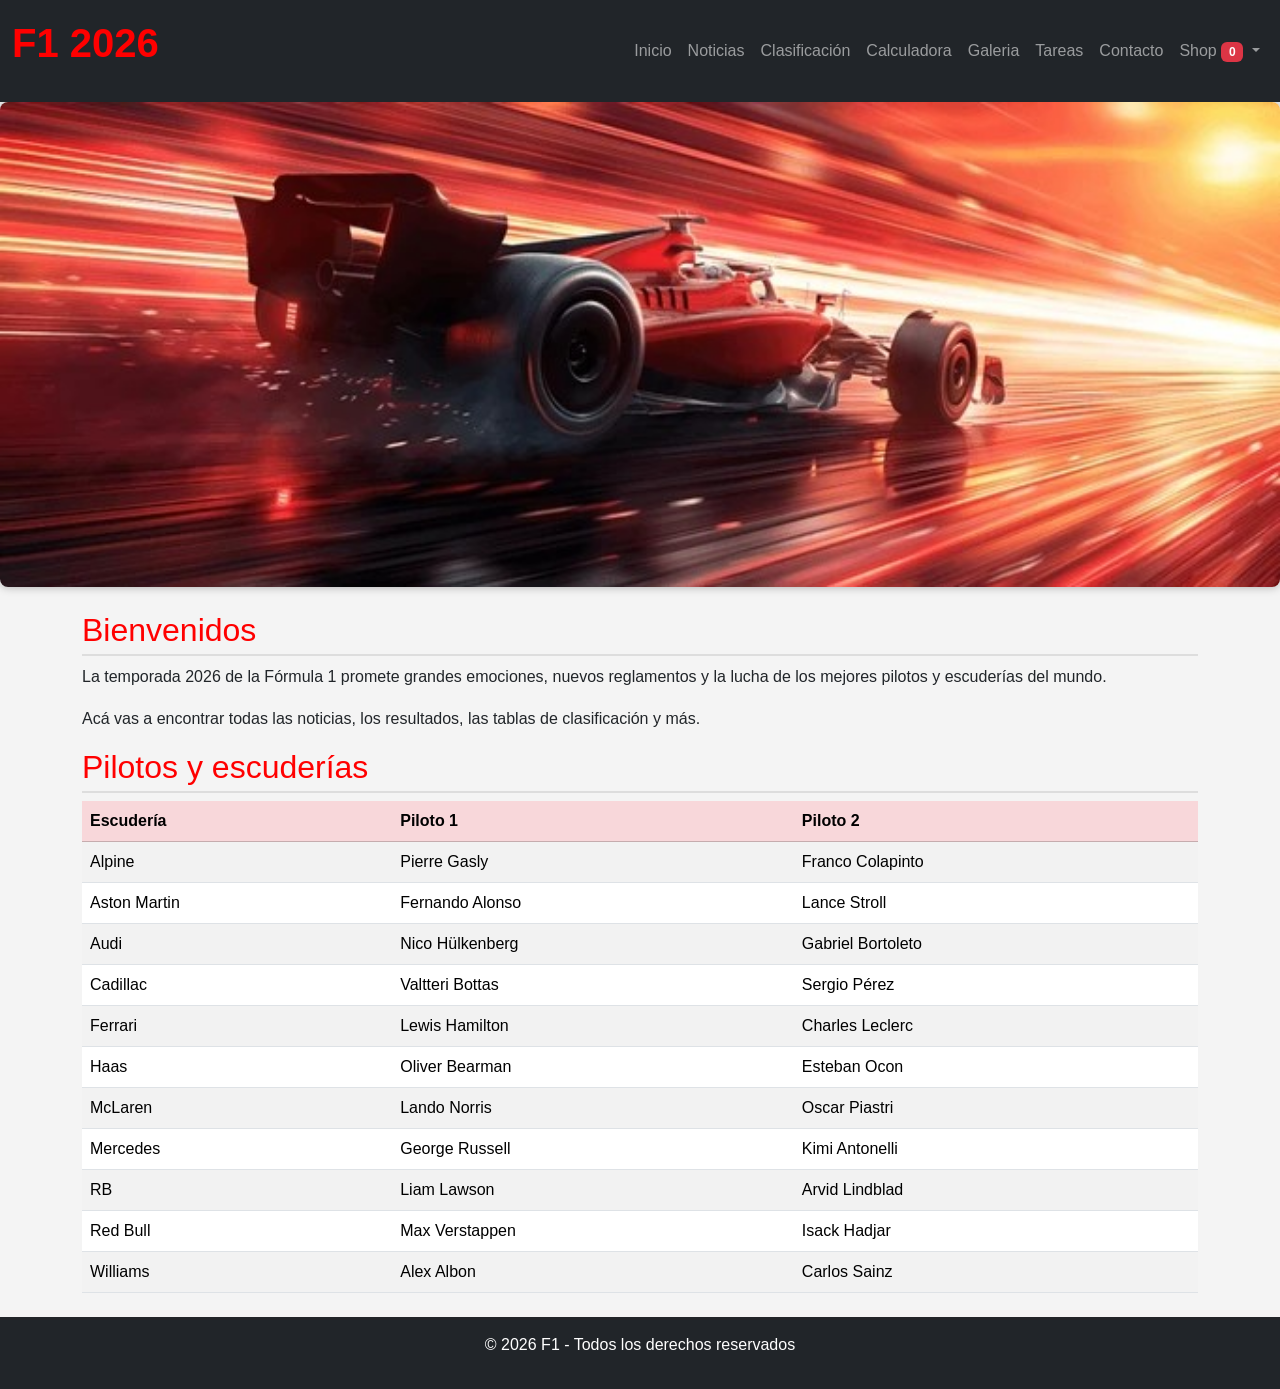
<file: index.html>
<!DOCTYPE html>
<html lang="es">

<head>
    <meta charset="UTF-8">
    <meta name="viewport" content="width=device-width, initial-scale=1.0">
    <title>Fórmula 1 2026</title>
    <!-- Bootstrap -->
    <link href="https://cdn.jsdelivr.net/npm/bootstrap@5.3.2/dist/css/bootstrap.min.css" rel="stylesheet">
    <!-- CSS personalizado -->
    <link rel="stylesheet" href="style.css">
</head>

<body>
    <header>
        <!-- Navbar -->
        <nav class="navbar navbar-expand-lg navbar-dark bg-dark">
            <div class="container-fluid">
                <a class="navbar-brand titulo-principal" href="index.html">F1 2026</a>
                <button class="navbar-toggler" type="button" data-bs-toggle="collapse" data-bs-target="#navbarNav"
                    aria-controls="navbarNav" aria-expanded="false" aria-label="Toggle navigation">
                    <span class="navbar-toggler-icon"></span>
                </button>
                <div class="collapse navbar-collapse" id="navbarNav">
                    <ul class="navbar-nav ms-auto">
                        <li class="nav-item"><a class="nav-link" href="index.html">Inicio</a></li>
                        <li class="nav-item"><a class="nav-link" href="noticias.html">Noticias</a></li>
                        <li class="nav-item"><a class="nav-link" href="clasificacion.html">Clasificación</a></li>
                        <li class="nav-item"><a class="nav-link" href="calculadora.html">Calculadora</a></li>
                        <li class="nav-item"><a class="nav-link" href="galeria.html">Galeria</a></li>
                        <li class="nav-item"><a class="nav-link" href="tareas.html">Tareas</a></li>
                        <li class="nav-item"><a class="nav-link" href="contacto.html">Contacto</a></li>
                        <!-- Dropdown del carrito -->
                        <li class="nav-item dropdown">
                            <a class="nav-link dropdown-toggle" href="shop.html" id="navbarDropdown" role="button"
                                data-bs-toggle="dropdown" aria-expanded="false">
                                Shop <span id="navbar-cart-count" class="badge bg-danger">0</span>
                            </a>
                            <ul class="dropdown-menu dropdown-menu-end" aria-labelledby="navbarDropdown"
                                style="min-width: 250px;">
                                <li><span class="dropdown-item-text fw-bold">Carrito</span></li>
                                <li>
                                    <div id="navbar-cart-items" class="px-3 small">Carrito vacío</div>
                                </li>
                                <li>
                                    <hr class="dropdown-divider">
                                </li>
                                <li><a class="dropdown-item text-center" href="shop.html">Ver shop completo</a></li>
                            </ul>
                        </li>
                    </ul>
                </div>
            </div>
        </nav>
    </header>

    <main>
        <!-- Banner -->
        <img src="img/bannerf1.jpg" alt="Fórmula 1 2026" class="imagen-sombra efecto-transicion img-fluid w-100">

        <div class="container my-4">
            <section>
                <h2>Bienvenidos</h2>
                <p>La temporada 2026 de la Fórmula 1 promete grandes emociones, nuevos reglamentos y la lucha de los
                    mejores
                    pilotos y escuderías del mundo.</p>
                <p>Acá vas a encontrar todas las noticias, los resultados, las tablas de clasificación y más.</p>
            </section>

            <section>
                <h2>Pilotos y escuderías</h2>
                <table class="table table-striped table-hover">
                    <thead class="table-danger">
                        <tr>
                            <th>Escudería</th>
                            <th>Piloto 1</th>
                            <th>Piloto 2</th>
                        </tr>
                    </thead>
                    <tbody>
                        <tr>
                            <td>Alpine</td>
                            <td>Pierre Gasly</td>
                            <td>Franco Colapinto</td>
                        </tr>
                        <tr>
                            <td>Aston Martin</td>
                            <td>Fernando Alonso</td>
                            <td>Lance Stroll</td>
                        </tr>
                        <tr>
                            <td>Audi</td>
                            <td>Nico Hülkenberg</td>
                            <td>Gabriel Bortoleto</td>
                        </tr>
                        <tr>
                            <td>Cadillac</td>
                            <td>Valtteri Bottas</td>
                            <td>Sergio Pérez</td>
                        </tr>
                        <tr>
                            <td>Ferrari</td>
                            <td>Lewis Hamilton</td>
                            <td>Charles Leclerc</td>
                        </tr>
                        <tr>
                            <td>Haas</td>
                            <td>Oliver Bearman</td>
                            <td>Esteban Ocon</td>
                        </tr>
                        <tr>
                            <td>McLaren</td>
                            <td>Lando Norris</td>
                            <td>Oscar Piastri</td>
                        </tr>
                        <tr>
                            <td>Mercedes</td>
                            <td>George Russell</td>
                            <td>Kimi Antonelli</td>
                        </tr>
                        <tr>
                            <td>RB</td>
                            <td>Liam Lawson</td>
                            <td>Arvid Lindblad</td>
                        </tr>
                        <tr>
                            <td>Red Bull</td>
                            <td>Max Verstappen</td>
                            <td>Isack Hadjar</td>
                        </tr>
                        <tr>
                            <td>Williams</td>
                            <td>Alex Albon</td>
                            <td>Carlos Sainz</td>
                        </tr>
                    </tbody>
                </table>
            </section>
        </div>
    </main>

    <footer class="bg-dark text-white text-center py-3">
        <p>© 2026 F1 - Todos los derechos reservados</p>
    </footer>

    <!-- Bootstrap JS -->
    <script src="https://cdn.jsdelivr.net/npm/bootstrap@5.3.2/dist/js/bootstrap.bundle.min.js"></script>

    <script src="navbar.js"></script>

</body>

</html>
</file>
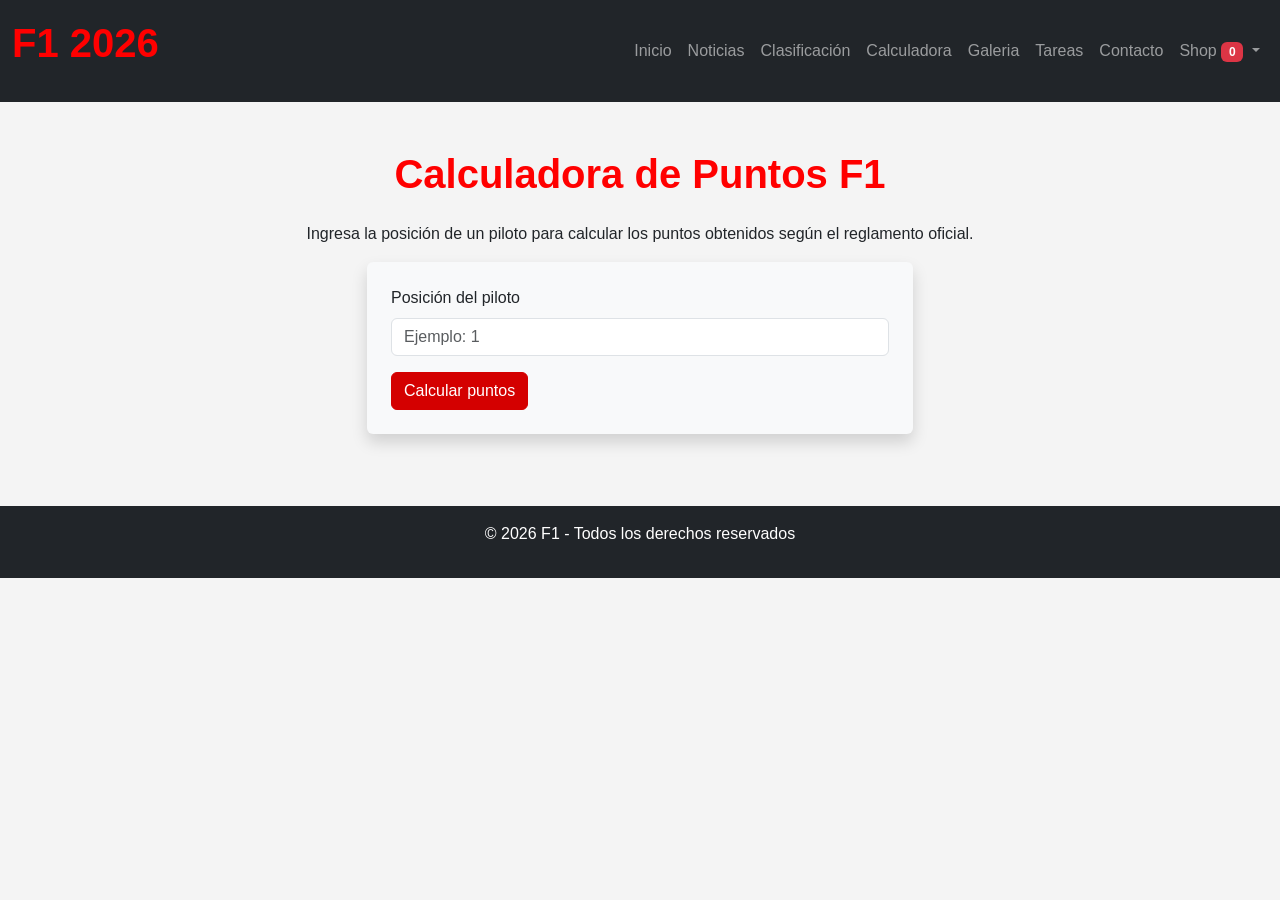
<file: calculadora.html>
<!DOCTYPE html>
<html lang="es">

<head>
    <meta charset="UTF-8">
    <meta name="viewport" content="width=device-width, initial-scale=1.0">
    <title>Calculadora de Puntos F1</title>
    <link href="https://cdn.jsdelivr.net/npm/bootstrap@5.3.0/dist/css/bootstrap.min.css" rel="stylesheet">
    <link rel="stylesheet" href="style.css">
</head>

<body>
    <header>
        <!-- Navbar -->
        <nav class="navbar navbar-expand-lg navbar-dark bg-dark">
            <div class="container-fluid">
                <a class="navbar-brand titulo-principal" href="index.html">F1 2026</a>
                <button class="navbar-toggler" type="button" data-bs-toggle="collapse" data-bs-target="#navbarNav"
                    aria-controls="navbarNav" aria-expanded="false" aria-label="Toggle navigation">
                    <span class="navbar-toggler-icon"></span>
                </button>
                <div class="collapse navbar-collapse" id="navbarNav">
                    <ul class="navbar-nav ms-auto">
                        <li class="nav-item"><a class="nav-link" href="index.html">Inicio</a></li>
                        <li class="nav-item"><a class="nav-link" href="noticias.html">Noticias</a></li>
                        <li class="nav-item"><a class="nav-link" href="clasificacion.html">Clasificación</a></li>
                        <li class="nav-item"><a class="nav-link" href="calculadora.html">Calculadora</a></li>
                        <li class="nav-item"><a class="nav-link" href="galeria.html">Galeria</a></li>
                        <li class="nav-item"><a class="nav-link" href="tareas.html">Tareas</a></li>
                        <li class="nav-item"><a class="nav-link" href="contacto.html">Contacto</a></li>
                        <!-- Dropdown del carrito -->
                        <li class="nav-item dropdown">
                            <a class="nav-link dropdown-toggle" href="shop.html" id="navbarDropdown" role="button"
                                data-bs-toggle="dropdown" aria-expanded="false">
                                Shop <span id="navbar-cart-count" class="badge bg-danger">0</span>
                            </a>
                            <ul class="dropdown-menu dropdown-menu-end" aria-labelledby="navbarDropdown"
                                style="min-width: 250px;">
                                <li><span class="dropdown-item-text fw-bold">Carrito</span></li>
                                <li>
                                    <div id="navbar-cart-items" class="px-3 small">Carrito vacío</div>
                                </li>
                                <li>
                                    <hr class="dropdown-divider">
                                </li>
                                <li><a class="dropdown-item text-center" href="shop.html">Ver shop completo</a></li>
                            </ul>
                        </li>
                    </ul>
                </div>
            </div>
        </nav>
    </header>

    <!-- Sección Calculadora -->
    <main class="container my-5">
        <h1 class="titulo-principal text-center mb-4">Calculadora de Puntos F1</h1>
        <p class="text-center">Ingresa la posición de un piloto para calcular los puntos obtenidos según el reglamento
            oficial.</p>

        <div class="row justify-content-center">
            <div class="col-md-6">
                <form id="formCalculadora" class="p-4 bg-light rounded shadow">
                    <div class="mb-3">
                        <label for="posicion" class="form-label">Posición del piloto</label>
                        <input type="number" id="posicion" class="form-control" placeholder="Ejemplo: 1" min="1"
                            max="20">
                    </div>
                    <button type="submit" class="btn btn-danger efecto-transicion">Calcular puntos</button>
                </form>

                <div id="resultado" class="mt-4 text-center fs-4 fw-bold"></div>
            </div>
        </div>
    </main>

    <!-- Footer -->
    <footer class="bg-dark text-white text-center py-3 mt-5">
        <p>© 2026 F1 - Todos los derechos reservados</p>
    </footer>

    <!-- JS de Bootstrap -->
    <script src="https://cdn.jsdelivr.net/npm/bootstrap@5.3.0/dist/js/bootstrap.bundle.min.js"></script>

    <script src="calculadora.js"></script>
    <!-- Tu script -->
    <script src="navbar.js"></script>

</body>

</html>
</file>
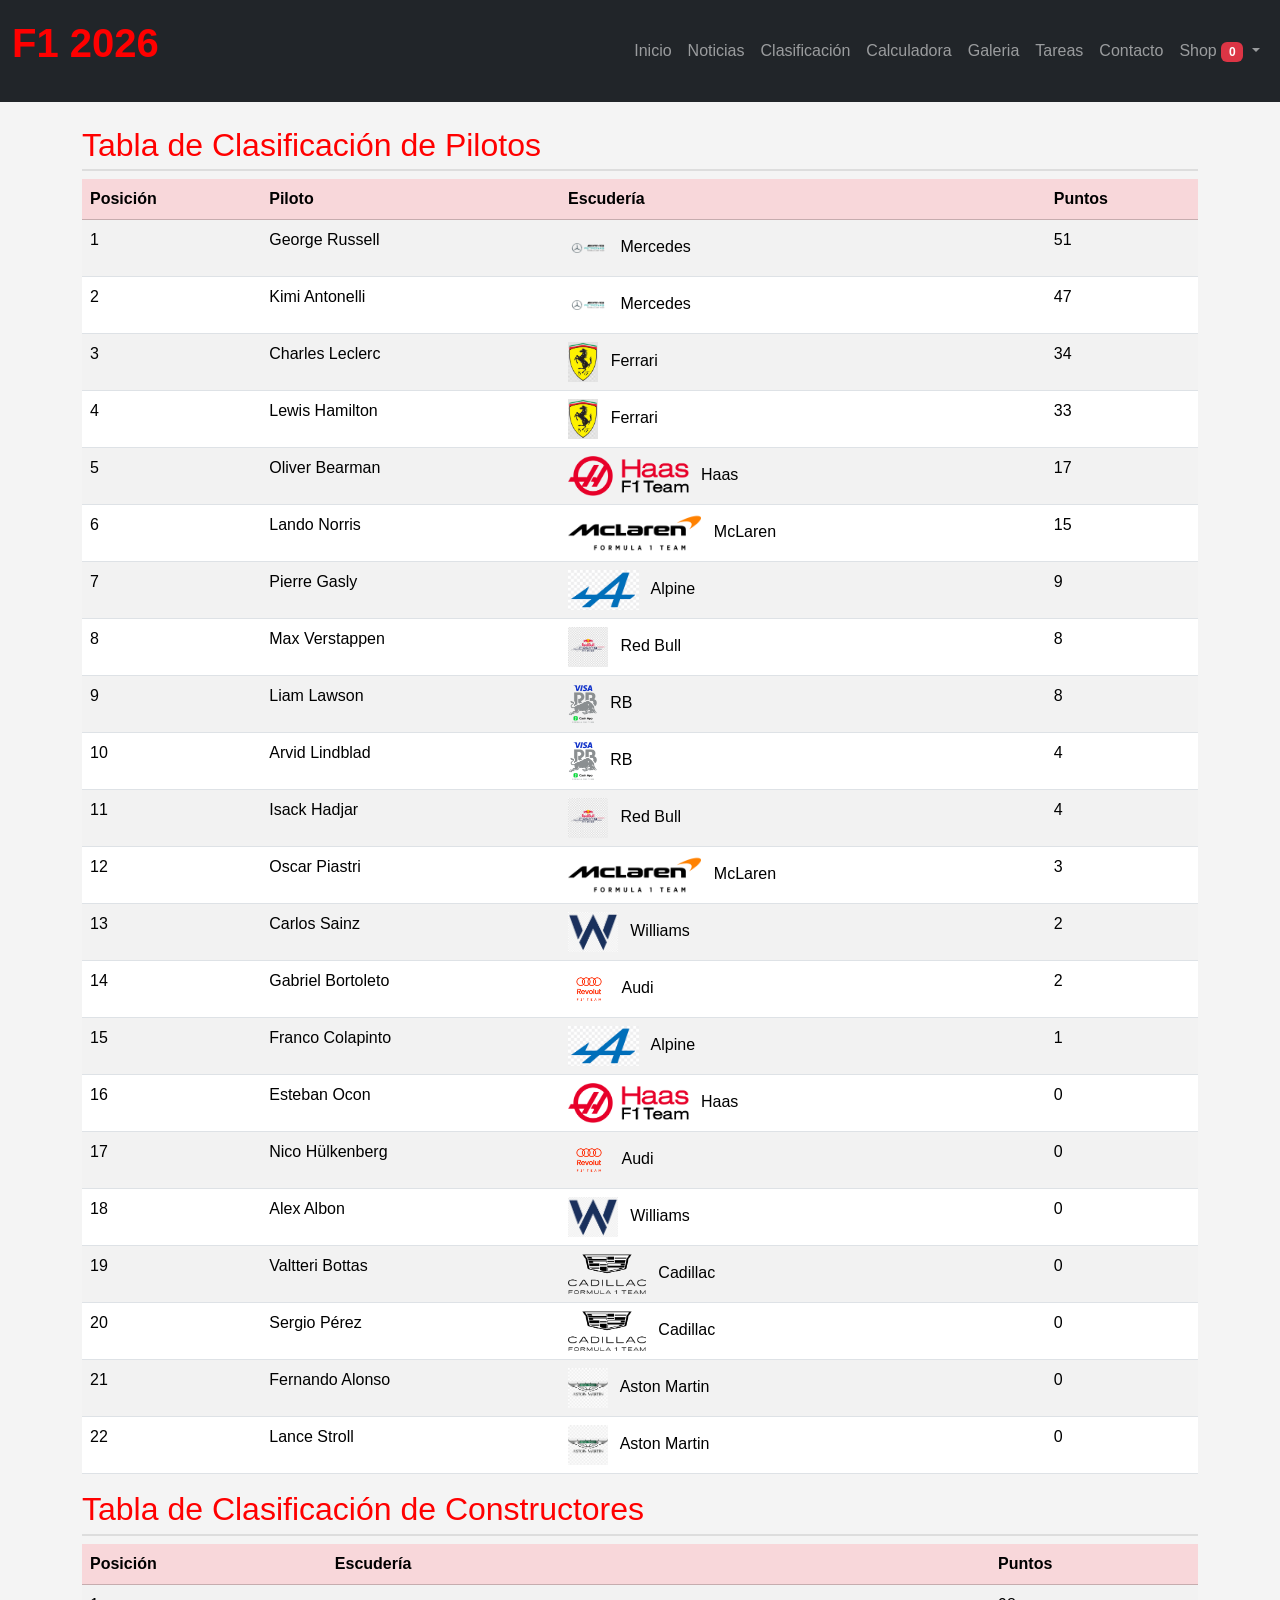
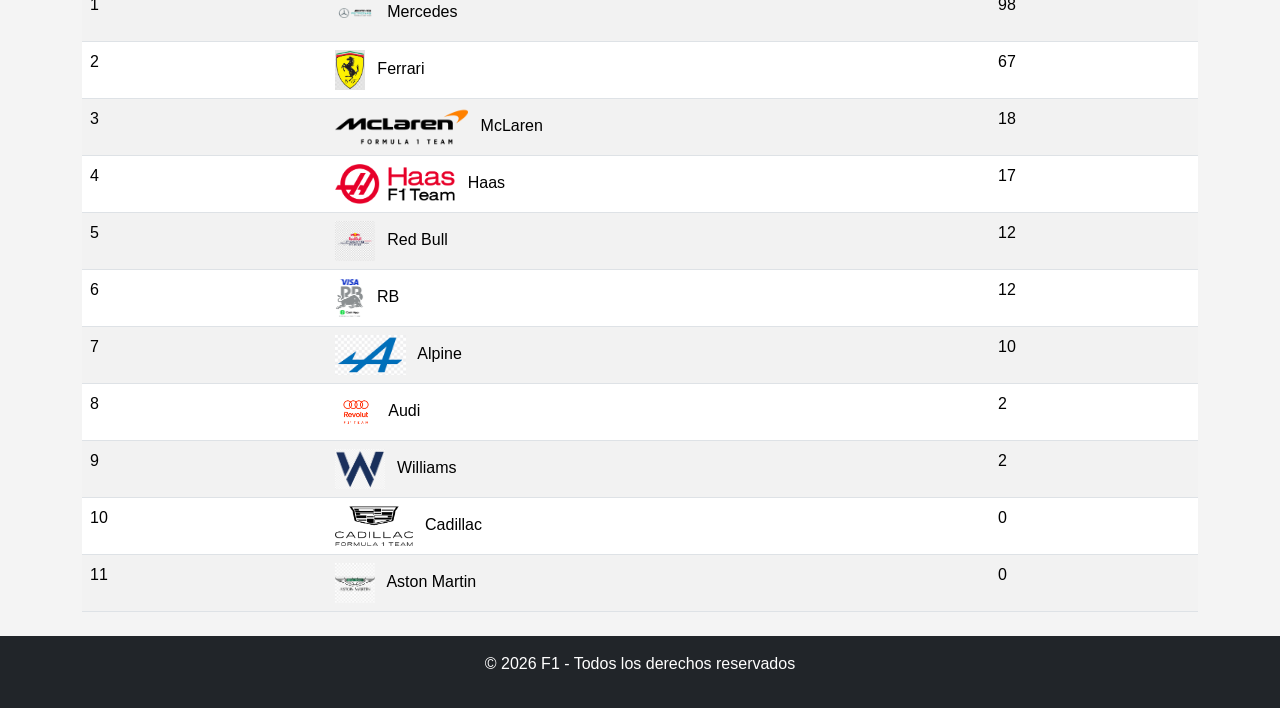
<file: clasificacion.html>
<!DOCTYPE html>
<html lang="es">

<head>
    <meta charset="UTF-8">
    <meta name="viewport" content="width=device-width, initial-scale=1.0">
    <title>Clasificación - Fórmula 1 2026</title>
    <!-- Bootstrap -->
    <link href="https://cdn.jsdelivr.net/npm/bootstrap@5.3.2/dist/css/bootstrap.min.css" rel="stylesheet">
    <!-- CSS personalizado -->
    <link rel="stylesheet" href="style.css">
</head>

<body>
    <header>
        <!-- Navbar -->
        <nav class="navbar navbar-expand-lg navbar-dark bg-dark">
            <div class="container-fluid">
                <a class="navbar-brand titulo-principal" href="index.html">F1 2026</a>
                <button class="navbar-toggler" type="button" data-bs-toggle="collapse" data-bs-target="#navbarNav"
                    aria-controls="navbarNav" aria-expanded="false" aria-label="Toggle navigation">
                    <span class="navbar-toggler-icon"></span>
                </button>
                <div class="collapse navbar-collapse" id="navbarNav">
                    <ul class="navbar-nav ms-auto">
                        <li class="nav-item"><a class="nav-link" href="index.html">Inicio</a></li>
                        <li class="nav-item"><a class="nav-link" href="noticias.html">Noticias</a></li>
                        <li class="nav-item"><a class="nav-link" href="clasificacion.html">Clasificación</a></li>
                        <li class="nav-item"><a class="nav-link" href="calculadora.html">Calculadora</a></li>
                        <li class="nav-item"><a class="nav-link" href="galeria.html">Galeria</a></li>
                        <li class="nav-item"><a class="nav-link" href="tareas.html">Tareas</a></li>
                        <li class="nav-item"><a class="nav-link" href="contacto.html">Contacto</a></li>
                        <!-- Dropdown del carrito -->
                        <li class="nav-item dropdown">
                            <a class="nav-link dropdown-toggle" href="shop.html" id="navbarDropdown" role="button"
                                data-bs-toggle="dropdown" aria-expanded="false">
                                Shop <span id="navbar-cart-count" class="badge bg-danger">0</span>
                            </a>
                            <ul class="dropdown-menu dropdown-menu-end" aria-labelledby="navbarDropdown"
                                style="min-width: 250px;">
                                <li><span class="dropdown-item-text fw-bold">Carrito</span></li>
                                <li>
                                    <div id="navbar-cart-items" class="px-3 small">Carrito vacío</div>
                                </li>
                                <li>
                                    <hr class="dropdown-divider">
                                </li>
                                <li><a class="dropdown-item text-center" href="shop.html">Ver shop completo</a></li>
                            </ul>
                        </li>
                    </ul>
                </div>
            </div>
        </nav>
    </header>


    <main class="container my-4">
        <section>
            <h2>Tabla de Clasificación de Pilotos</h2>
            <table class="table table-striped table-hover">
                <thead class="table-danger">
                    <tr>
                        <th>Posición</th>
                        <th>Piloto</th>
                        <th>Escudería</th>
                        <th>Puntos</th>
                    </tr>
                </thead>
                <tbody>
                    <tr>
                        <td>1</td>
                        <td>George Russell</td>
                        <td><img src="img/logos-escuderias/mercedes.png" alt="Mercedes" class="efecto-transicion">
                            Mercedes</td>
                        <td>51</td>
                    </tr>
                    <tr>
                        <td>2</td>
                        <td>Kimi Antonelli</td>
                        <td><img src="img/logos-escuderias/mercedes.png" alt="Mercedes" class="efecto-transicion">
                            Mercedes</td>
                        <td>47</td>
                    </tr>
                    <tr>
                        <td>3</td>
                        <td>Charles Leclerc</td>
                        <td><img src="img/logos-escuderias/ferrari.png" alt="Ferrari" class="efecto-transicion"> Ferrari
                        </td>
                        <td>34</td>
                    </tr>
                    <tr>
                        <td>4</td>
                        <td>Lewis Hamilton</td>
                        <td><img src="img/logos-escuderias/ferrari.png" alt="Ferrari" class="efecto-transicion"> Ferrari
                        </td>
                        <td>33</td>
                    </tr>
                    <tr>
                        <td>5</td>
                        <td>Oliver Bearman</td>
                        <td><img src="img/logos-escuderias/haas.png" alt="Haas" class="efecto-transicion"> Haas</td>
                        <td>17</td>
                    </tr>
                    <tr>
                        <td>6</td>
                        <td>Lando Norris</td>
                        <td><img src="img/logos-escuderias/mclaren.png" alt="McLaren" class="efecto-transicion"> McLaren
                        </td>
                        <td>15</td>
                    </tr>
                    <tr>
                        <td>7</td>
                        <td>Pierre Gasly</td>
                        <td><img src="img/logos-escuderias/alpine.png" alt="Alpine" class="efecto-transicion"> Alpine
                        </td>
                        <td>9</td>
                    </tr>
                    <tr>
                        <td>8</td>
                        <td>Max Verstappen</td>
                        <td><img src="img/logos-escuderias/redbull.png" alt="Red Bull" class="efecto-transicion"> Red
                            Bull</td>
                        <td>8</td>
                    </tr>
                    <tr>
                        <td>9</td>
                        <td>Liam Lawson</td>
                        <td><img src="img/logos-escuderias/rb.png" alt="RB" class="efecto-transicion"> RB</td>
                        <td>8</td>
                    </tr>
                    <tr>
                        <td>10</td>
                        <td>Arvid Lindblad</td>
                        <td><img src="img/logos-escuderias/rb.png" alt="RB" class="efecto-transicion"> RB</td>
                        <td>4</td>
                    </tr>
                    <tr>
                        <td>11</td>
                        <td>Isack Hadjar</td>
                        <td><img src="img/logos-escuderias/redbull.png" alt="Red Bull" class="efecto-transicion"> Red
                            Bull</td>
                        <td>4</td>
                    </tr>
                    <tr>
                        <td>12</td>
                        <td>Oscar Piastri</td>
                        <td><img src="img/logos-escuderias/mclaren.png" alt="McLaren" class="efecto-transicion"> McLaren
                        </td>
                        <td>3</td>
                    </tr>
                    <tr>
                        <td>13</td>
                        <td>Carlos Sainz</td>
                        <td><img src="img/logos-escuderias/williams.png" alt="Williams" class="efecto-transicion">
                            Williams</td>
                        <td>2</td>
                    </tr>
                    <tr>
                        <td>14</td>
                        <td>Gabriel Bortoleto</td>
                        <td><img src="img/logos-escuderias/audi.png" alt="Audi" class="efecto-transicion"> Audi</td>
                        <td>2</td>
                    </tr>
                    <tr>
                        <td>15</td>
                        <td>Franco Colapinto</td>
                        <td><img src="img/logos-escuderias/alpine.png" alt="Alpine" class="efecto-transicion"> Alpine
                        </td>
                        <td>1</td>
                    </tr>
                    <tr>
                        <td>16</td>
                        <td>Esteban Ocon</td>
                        <td><img src="img/logos-escuderias/haas.png" alt="Haas" class="efecto-transicion"> Haas</td>
                        <td>0</td>
                    </tr>
                    <tr>
                        <td>17</td>
                        <td>Nico Hülkenberg</td>
                        <td><img src="img/logos-escuderias/audi.png" alt="Audi" class="efecto-transicion"> Audi</td>
                        <td>0</td>
                    </tr>
                    <tr>
                        <td>18</td>
                        <td>Alex Albon</td>
                        <td><img src="img/logos-escuderias/williams.png" alt="Williams" class="efecto-transicion">
                            Williams</td>
                        <td>0</td>
                    </tr>
                    <tr>
                        <td>19</td>
                        <td>Valtteri Bottas</td>
                        <td><img src="img/logos-escuderias/cadillac.png" alt="Cadillac" class="efecto-transicion">
                            Cadillac</td>
                        <td>0</td>
                    </tr>
                    <tr>
                        <td>20</td>
                        <td>Sergio Pérez</td>
                        <td><img src="img/logos-escuderias/cadillac.png" alt="Cadillac" class="efecto-transicion">
                            Cadillac</td>
                        <td>0</td>
                    </tr>
                    <tr>
                        <td>21</td>
                        <td>Fernando Alonso</td>
                        <td><img src="img/logos-escuderias/astonmartin.png" alt="Aston Martin"
                                class="efecto-transicion"> Aston Martin
                        </td>
                        <td>0</td>
                    </tr>
                    <tr>
                        <td>22</td>
                        <td>Lance Stroll</td>
                        <td><img src="img/logos-escuderias/astonmartin.png" alt="Aston Martin"
                                class="efecto-transicion"> Aston Martin
                        </td>
                        <td>0</td>
                    </tr>
                </tbody>
            </table>
        </section>

        <section>
            <h2>Tabla de Clasificación de Constructores</h2>
            <table class="table table-striped table-hover">
                <thead class="table-danger">
                    <tr>
                        <th>Posición</th>
                        <th>Escudería</th>
                        <th>Puntos</th>
                    </tr>
                </thead>
                <tbody>
                    <tr>
                        <td>1</td>
                        <td><img src="img/logos-escuderias/mercedes.png" alt="Mercedes" class="efecto-transicion">
                            Mercedes</td>
                        <td>98</td>
                    </tr>
                    <tr>
                        <td>2</td>
                        <td><img src="img/logos-escuderias/ferrari.png" alt="Ferrari" class="efecto-transicion"> Ferrari
                        </td>
                        <td>67</td>
                    </tr>
                    <tr>
                        <td>3</td>
                        <td><img src="img/logos-escuderias/mclaren.png" alt="McLaren" class="efecto-transicion"> McLaren
                        </td>
                        <td>18</td>
                    </tr>
                    <tr>
                        <td>4</td>
                        <td><img src="img/logos-escuderias/haas.png" alt="Haas" class="efecto-transicion"> Haas</td>
                        <td>17</td>
                    </tr>
                    <tr>
                        <td>5</td>
                        <td><img src="img/logos-escuderias/redbull.png" alt="Red Bull" class="efecto-transicion"> Red
                            Bull</td>
                        <td>12</td>
                    </tr>
                    <tr>
                        <td>6</td>
                        <td><img src="img/logos-escuderias/rb.png" alt="RB" class="efecto-transicion"> RB</td>
                        <td>12</td>
                    </tr>
                    <tr>
                        <td>7</td>
                        <td><img src="img/logos-escuderias/alpine.png" alt="Alpine" class="efecto-transicion"> Alpine
                        </td>
                        <td>10</td>
                    </tr>
                    <tr>
                        <td>8</td>
                        <td><img src="img/logos-escuderias/audi.png" alt="Audi" class="efecto-transicion"> Audi</td>
                        <td>2</td>
                    </tr>
                    <tr>
                        <td>9</td>
                        <td><img src="img/logos-escuderias/williams.png" alt="Williams" class="efecto-transicion">
                            Williams</td>
                        <td>2</td>
                    </tr>
                    <tr>
                        <td>10</td>
                        <td><img src="img/logos-escuderias/cadillac.png" alt="Cadillac" class="efecto-transicion">
                            Cadillac</td>
                        <td>0</td>
                    </tr>
                    <tr>
                        <td>11</td>
                        <td><img src="img/logos-escuderias/astonmartin.png" alt="Aston Martin"
                                class="efecto-transicion"> Aston Martin
                        </td>
                        <td>0</td>
                    </tr>
                </tbody>
            </table>
        </section>
    </main>

    <footer class="bg-dark text-white text-center py-3">
        <p>© 2026 F1 - Todos los derechos reservados</p>
    </footer>

    <!-- Bootstrap JS -->
    <script src="https://cdn.jsdelivr.net/npm/bootstrap@5.3.2/dist/js/bootstrap.bundle.min.js"></script>

    <script src="navbar.js"></script>

</body>

</html>
</file>
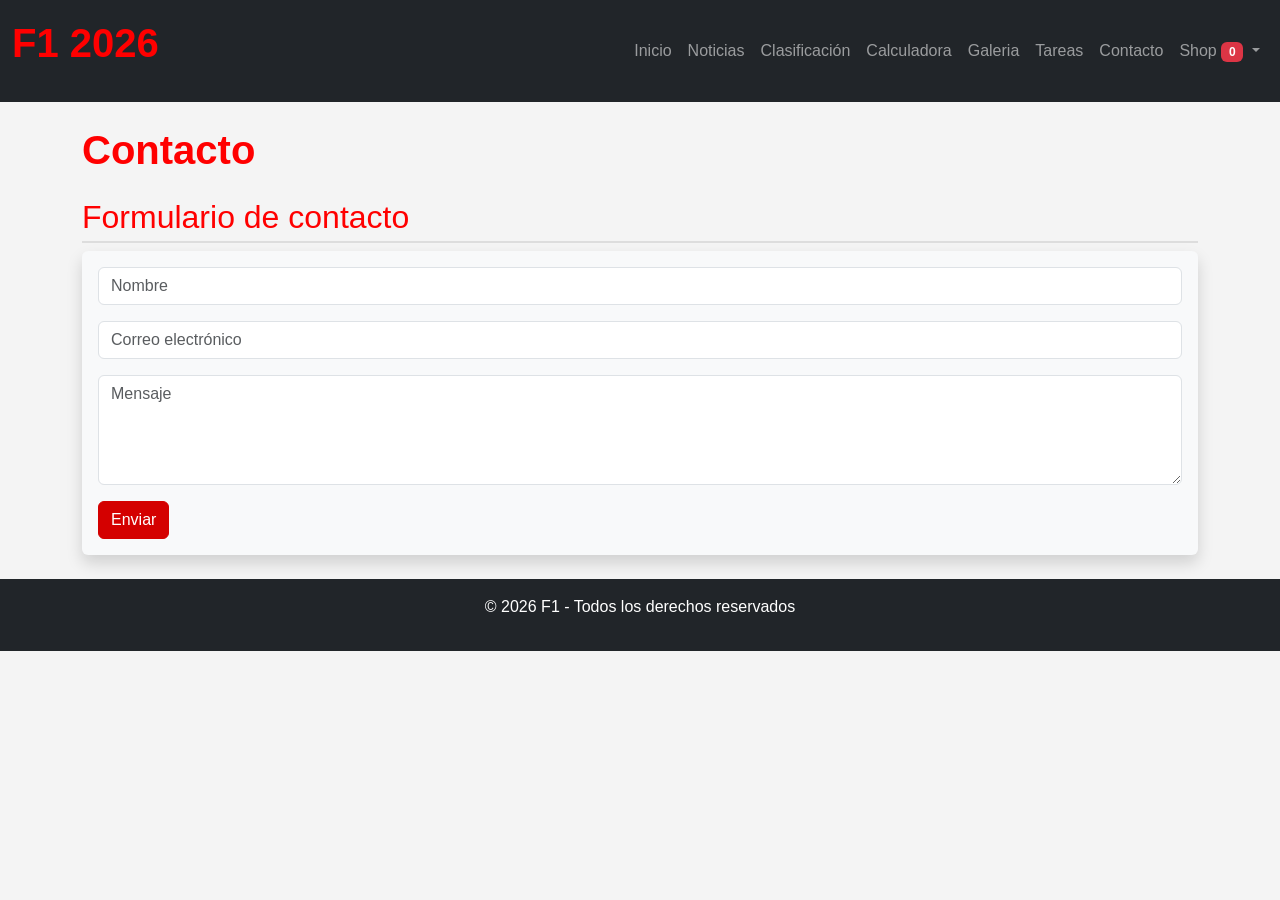
<file: contacto.html>
<!DOCTYPE html>
<html lang="es">

<head>
  <meta charset="UTF-8">
  <meta name="viewport" content="width=device-width, initial-scale=1.0">
  <title>Contacto - Fórmula 1 2026</title>
  <!-- Bootstrap -->
  <link href="https://cdn.jsdelivr.net/npm/bootstrap@5.3.2/dist/css/bootstrap.min.css" rel="stylesheet">
  <!-- CSS personalizado -->
  <link rel="stylesheet" href="style.css">
</head>

<body>
  <header>
    <!-- Navbar -->
    <nav class="navbar navbar-expand-lg navbar-dark bg-dark">
      <div class="container-fluid">
        <a class="navbar-brand titulo-principal" href="index.html">F1 2026</a>
        <button class="navbar-toggler" type="button" data-bs-toggle="collapse" data-bs-target="#navbarNav"
          aria-controls="navbarNav" aria-expanded="false" aria-label="Toggle navigation">
          <span class="navbar-toggler-icon"></span>
        </button>
        <div class="collapse navbar-collapse" id="navbarNav">
          <ul class="navbar-nav ms-auto">
            <li class="nav-item"><a class="nav-link" href="index.html">Inicio</a></li>
            <li class="nav-item"><a class="nav-link" href="noticias.html">Noticias</a></li>
            <li class="nav-item"><a class="nav-link" href="clasificacion.html">Clasificación</a></li>
            <li class="nav-item"><a class="nav-link" href="calculadora.html">Calculadora</a></li>
            <li class="nav-item"><a class="nav-link" href="galeria.html">Galeria</a></li>
            <li class="nav-item"><a class="nav-link" href="tareas.html">Tareas</a></li>
            <li class="nav-item"><a class="nav-link" href="contacto.html">Contacto</a></li>
            <!-- Dropdown del carrito -->
            <li class="nav-item dropdown">
              <a class="nav-link dropdown-toggle" href="shop.html" id="navbarDropdown" role="button"
                data-bs-toggle="dropdown" aria-expanded="false">
                Shop <span id="navbar-cart-count" class="badge bg-danger">0</span>
              </a>
              <ul class="dropdown-menu dropdown-menu-end" aria-labelledby="navbarDropdown" style="min-width: 250px;">
                <li><span class="dropdown-item-text fw-bold">Carrito</span></li>
                <li>
                  <div id="navbar-cart-items" class="px-3 small">Carrito vacío</div>
                </li>
                <li>
                  <hr class="dropdown-divider">
                </li>
                <li><a class="dropdown-item text-center" href="shop.html">Ver shop completo</a></li>
              </ul>
            </li>
          </ul>
        </div>
      </div>
    </nav>
  </header>


  <main class="container my-4">
    <section class="mb-4">
      <h1 class="titulo-principal">Contacto</h1>
    </section>

    <section>
      <h2>Formulario de contacto</h2>
      <form class="p-3 bg-light rounded shadow">
        <div class="mb-3">
          <input type="text" class="form-control" placeholder="Nombre">
        </div>
        <div class="mb-3">
          <input type="email" class="form-control" placeholder="Correo electrónico">
        </div>
        <div class="mb-3">
          <textarea class="form-control" rows="4" placeholder="Mensaje"></textarea>
        </div>
        <button type="submit" class="btn btn-danger efecto-transicion">Enviar</button>
      </form>
    </section>
  </main>

  <footer class="bg-dark text-white text-center py-3">
    <p>© 2026 F1 - Todos los derechos reservados</p>
  </footer>

  <!-- Bootstrap JS -->
  <script src="https://cdn.jsdelivr.net/npm/bootstrap@5.3.2/dist/js/bootstrap.bundle.min.js"></script>

  <script src="navbar.js"></script>

</body>

</html>
</file>
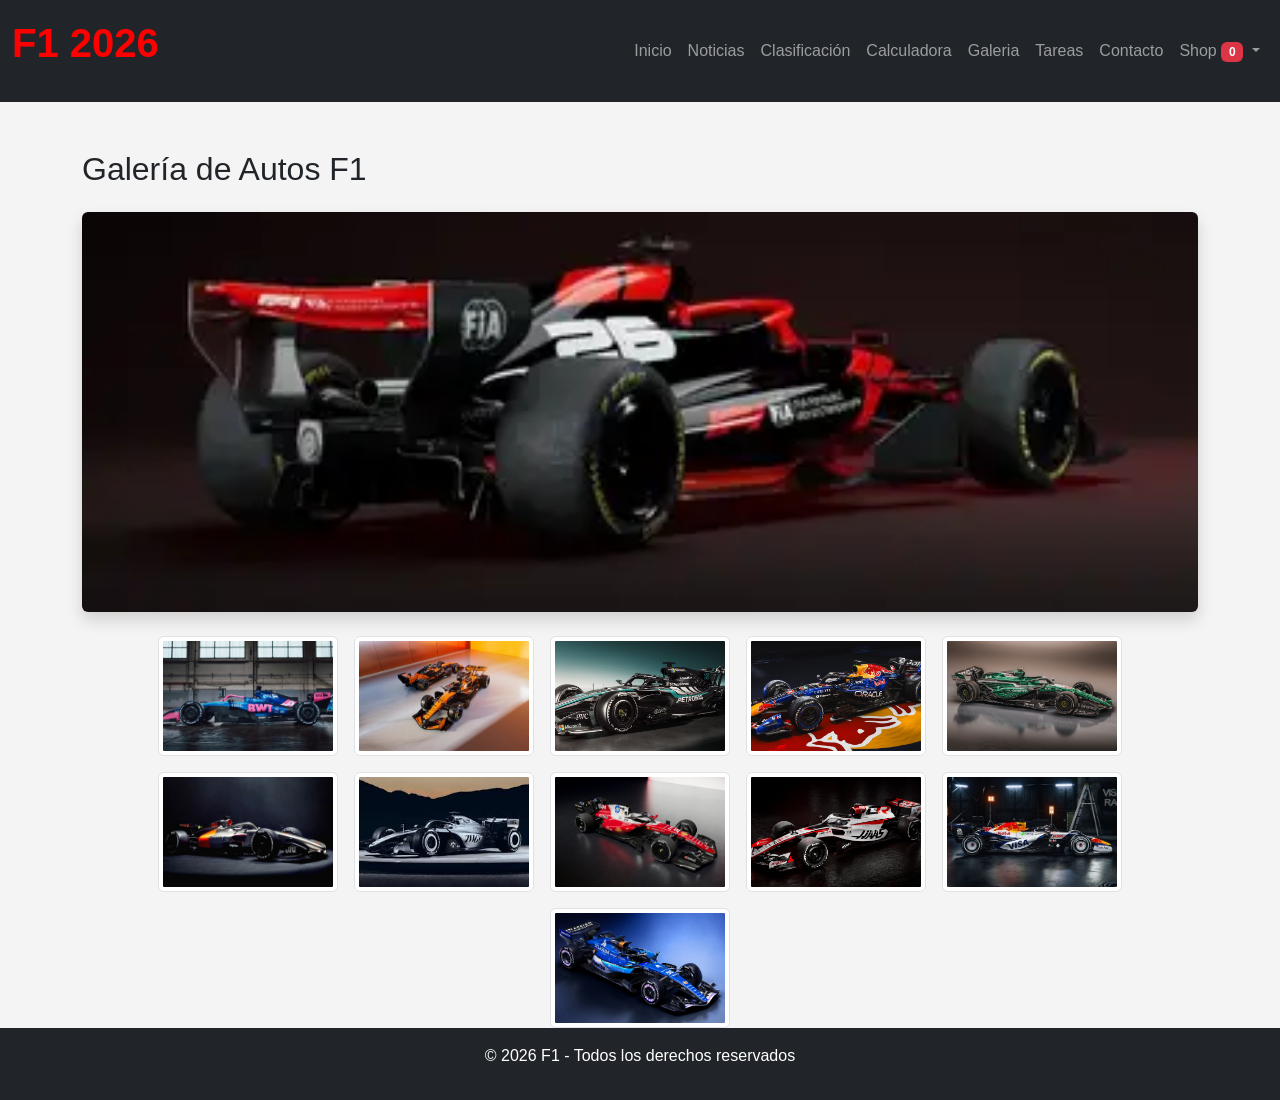
<file: galeria.html>
<!DOCTYPE html>
<html lang="es">

<head>
    <meta charset="UTF-8">
    <title>Galería de Imágenes</title>
    <link href="https://cdn.jsdelivr.net/npm/bootstrap@5.3.2/dist/css/bootstrap.min.css" rel="stylesheet">
    <link rel="stylesheet" href="style.css">
</head>

<body>
    <header>
        <!-- Navbar -->
        <nav class="navbar navbar-expand-lg navbar-dark bg-dark">
            <div class="container-fluid">
                <a class="navbar-brand titulo-principal" href="index.html">F1 2026</a>
                <button class="navbar-toggler" type="button" data-bs-toggle="collapse" data-bs-target="#navbarNav"
                    aria-controls="navbarNav" aria-expanded="false" aria-label="Toggle navigation">
                    <span class="navbar-toggler-icon"></span>
                </button>
                <div class="collapse navbar-collapse" id="navbarNav">
                    <ul class="navbar-nav ms-auto">
                        <li class="nav-item"><a class="nav-link" href="index.html">Inicio</a></li>
                        <li class="nav-item"><a class="nav-link" href="noticias.html">Noticias</a></li>
                        <li class="nav-item"><a class="nav-link" href="clasificacion.html">Clasificación</a></li>
                        <li class="nav-item"><a class="nav-link" href="calculadora.html">Calculadora</a></li>
                        <li class="nav-item"><a class="nav-link" href="galeria.html">Galeria</a></li>
                        <li class="nav-item"><a class="nav-link" href="tareas.html">Tareas</a></li>
                        <li class="nav-item"><a class="nav-link" href="contacto.html">Contacto</a></li>
                        <!-- Dropdown del carrito -->
                        <li class="nav-item dropdown">
                            <a class="nav-link dropdown-toggle" href="shop.html" id="navbarDropdown" role="button"
                                data-bs-toggle="dropdown" aria-expanded="false">
                                Shop <span id="navbar-cart-count" class="badge bg-danger">0</span>
                            </a>
                            <ul class="dropdown-menu dropdown-menu-end" aria-labelledby="navbarDropdown"
                                style="min-width: 250px;">
                                <li><span class="dropdown-item-text fw-bold">Carrito</span></li>
                                <li>
                                    <div id="navbar-cart-items" class="px-3 small">Carrito vacío</div>
                                </li>
                                <li>
                                    <hr class="dropdown-divider">
                                </li>
                                <li><a class="dropdown-item text-center" href="shop.html">Ver shop completo</a></li>
                            </ul>
                        </li>
                    </ul>
                </div>
            </div>
        </nav>
    </header>

    <main>
        <div class="container mt-5">
            <h2 class="mb-4">Galería de Autos F1</h2>

            <!-- Imagen principal -->
            <div class="text-center mb-4">
                <img id="imagen-principal" src="img/galeria/auto-presentacion.webp" class="img-fluid rounded shadow"
                    alt="Auto F1 2026" data-bs-toggle="modal" data-bs-target="#modalImagen">
            </div>

            <!-- Miniaturas -->
            <div class="d-flex justify-content-center gap-3 flex-wrap">
                <img src="img/galeria/auto-alpine.webp" class="img-thumbnail galeria-thumb" alt="Auto Alpine"
                    width="150">
                <img src="img/galeria/auto-mclaren.webp" class="img-thumbnail galeria-thumb" alt="Auto McLaren"
                    width="150">
                <img src="img/galeria/auto-mercedes.avif" class="img-thumbnail galeria-thumb" alt="Auto Mercedes"
                    width="150">
                <img src="img/galeria/auto-red-bull.avif" class="img-thumbnail galeria-thumb" alt="Auto Red Bull"
                    width="150">
                <img src="img/galeria/auto-aston-martin.jpeg" class="img-thumbnail galeria-thumb"
                    alt="Auto Aston Martin" width="150">
                <img src="img/galeria/auto-audi.jpg" class="img-thumbnail galeria-thumb" alt="Auto Audi" width="150">
                <img src="img/galeria/auto-cadillac.jpg" class="img-thumbnail galeria-thumb" alt="Auto Cadillac"
                    width="150">
                <img src="img/galeria/auto-ferrari.jpg" class="img-thumbnail galeria-thumb" alt="Auto Ferrari"
                    width="150">
                <img src="img/galeria/auto-haas.jpeg" class="img-thumbnail galeria-thumb" alt="Auto Haas" width="150">
                <img src="img/galeria/auto-rb.jpg" class="img-thumbnail galeria-thumb" alt="Auto RB" width="150">
                <img src="img/galeria/auto-williams.avif" class="img-thumbnail galeria-thumb" alt="Auto Williams"
                    width="150">
            </div>
        </div>

        <!-- Modal -->
        <div class="modal fade" id="modalImagen" tabindex="-1" aria-hidden="true">
            <div class="modal-dialog modal-dialog-centered modal-lg">
                <div class="modal-content bg-dark">
                    <div class="modal-body text-center position-relative">
                        <button id="prev-btn"
                            class="btn btn-light btn-lg position-absolute top-50 start-0 translate-middle-y"
                            style="z-index: 10;">←</button>

                        <img id="imagen-modal" src="img/galeria/auto-alpine.webp" class="img-fluid rounded"
                            alt="Imagen ampliada">

                        <button id="next-btn"
                            class="btn btn-light btn-lg position-absolute top-50 end-0 translate-middle-y"
                            style="z-index: 10;">→</button>
                    </div>
                </div>
            </div>
        </div>
    </main>

    <footer class="bg-dark text-white text-center py-3">
        <p>© 2026 F1 - Todos los derechos reservados</p>
    </footer>

    <!-- Bootstrap -->
    <script src="https://cdn.jsdelivr.net/npm/bootstrap@5.3.0/dist/js/bootstrap.bundle.min.js"></script>
    <!-- Script de la galería -->
    <script src="galeria.js"></script>
    <!-- Script del navbar -->
    <script src="navbar.js"></script>
</body>

</html>
</file>
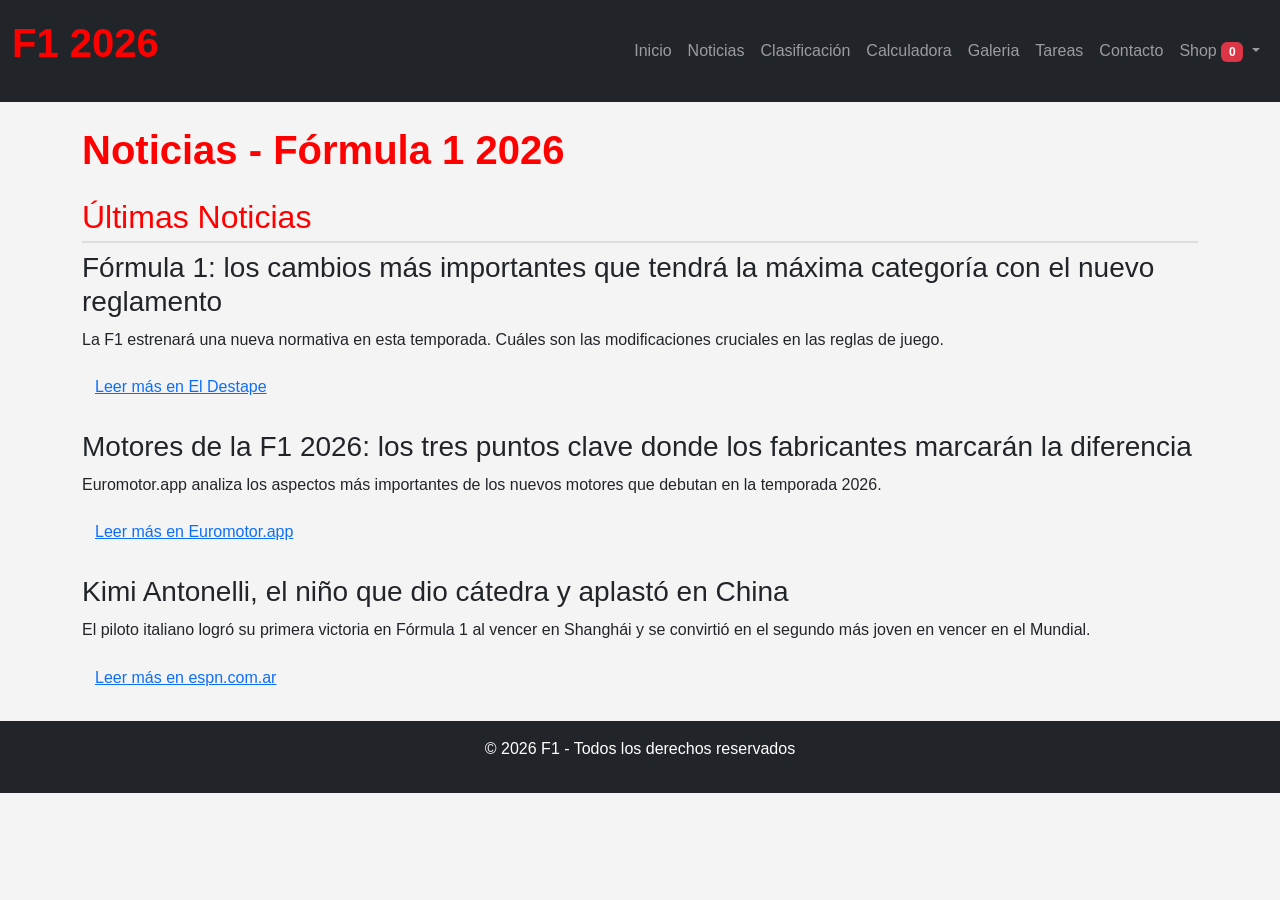
<file: noticias.html>
<!DOCTYPE html>
<html lang="es">

<head>
    <meta charset="UTF-8">
    <meta name="viewport" content="width=device-width, initial-scale=1.0">
    <title>Noticias - Fórmula 1 2026</title>
    <!-- Bootstrap -->
    <link href="https://cdn.jsdelivr.net/npm/bootstrap@5.3.2/dist/css/bootstrap.min.css" rel="stylesheet">
    <!-- CSS personalizado -->
    <link rel="stylesheet" href="style.css">
</head>

<body>
    <header>
        <!-- Navbar -->
        <nav class="navbar navbar-expand-lg navbar-dark bg-dark">
            <div class="container-fluid">
                <a class="navbar-brand titulo-principal" href="index.html">F1 2026</a>
                <button class="navbar-toggler" type="button" data-bs-toggle="collapse" data-bs-target="#navbarNav"
                    aria-controls="navbarNav" aria-expanded="false" aria-label="Toggle navigation">
                    <span class="navbar-toggler-icon"></span>
                </button>
                <div class="collapse navbar-collapse" id="navbarNav">
                    <ul class="navbar-nav ms-auto">
                        <li class="nav-item"><a class="nav-link" href="index.html">Inicio</a></li>
                        <li class="nav-item"><a class="nav-link" href="noticias.html">Noticias</a></li>
                        <li class="nav-item"><a class="nav-link" href="clasificacion.html">Clasificación</a></li>
                        <li class="nav-item"><a class="nav-link" href="calculadora.html">Calculadora</a></li>
                        <li class="nav-item"><a class="nav-link" href="galeria.html">Galeria</a></li>
                        <li class="nav-item"><a class="nav-link" href="tareas.html">Tareas</a></li>
                        <li class="nav-item"><a class="nav-link" href="contacto.html">Contacto</a></li>
                        <!-- Dropdown del carrito -->
                        <li class="nav-item dropdown">
                            <a class="nav-link dropdown-toggle" href="shop.html" id="navbarDropdown" role="button"
                                data-bs-toggle="dropdown" aria-expanded="false">
                                Shop <span id="navbar-cart-count" class="badge bg-danger">0</span>
                            </a>
                            <ul class="dropdown-menu dropdown-menu-end" aria-labelledby="navbarDropdown"
                                style="min-width: 250px;">
                                <li><span class="dropdown-item-text fw-bold">Carrito</span></li>
                                <li>
                                    <div id="navbar-cart-items" class="px-3 small">Carrito vacío</div>
                                </li>
                                <li>
                                    <hr class="dropdown-divider">
                                </li>
                                <li><a class="dropdown-item text-center" href="shop.html">Ver shop completo</a></li>
                            </ul>
                        </li>
                    </ul>
                </div>
            </div>
        </nav>
    </header>

    <main class="container my-4">
        <section class="mb-4">
            <h1 class="titulo-principal">Noticias - Fórmula 1 2026</h1>
        </section>

        <section>
            <h2>Últimas Noticias</h2>

            <article class="mb-4">
                <h3>Fórmula 1: los cambios más importantes que tendrá la máxima categoría con el nuevo reglamento</h3>
                <p>La F1 estrenará una nueva normativa en esta temporada. Cuáles son las modificaciones cruciales en las
                    reglas de juego.</p>
                <a href="https://www.eldestapeweb.com/deportes/automovilismo/formula-1-los-cambios-mas-importantes-que-tendra-la-maxima-categoria-con-el-nuevo-reglamento-2026113185735?utm_medium=paid&utm_source=Google&utm_campaign=DSA_Dinamico7&gad_source=1&gad_campaignid=20281113524&gbraid=0AAAAADiqCGQYtf4_hpoKvJjsTvEtE2kkW&gclid=CjwKCAjwg_nNBhAGEiwAiYPYA_Rf_NDXRvh7dJDnjhErkRoUFcM1plRIDb9XNTCE9n6u9iyRPEdX0BoCu84QAvD_BwE"
                    target="_blank" class="btn btn-link">Leer más en El Destape</a>
            </article>

            <article class="mb-4">
                <h3>Motores de la F1 2026: los tres puntos clave donde los fabricantes marcarán la diferencia</h3>
                <p>Euromotor.app analiza los aspectos más importantes de los nuevos motores que debutan en la temporada
                    2026.</p>
                <a href="https://www.euromotor.app/noticias-competicion/c/0/i/93486020/motores-f1-2026-los-tres-puntos-clave-donde-los-fabricantes-marcaran-la-diferencia"
                    target="_blank" class="btn btn-link">Leer más en Euromotor.app</a>
            </article>

            <article class="mb-4">
                <h3>Kimi Antonelli, el niño que dio cátedra y aplastó en China</h3>
                <p>El piloto italiano logró su primera victoria en Fórmula 1 al vencer en Shanghái y se convirtió en el
                    segundo más joven en vencer en el Mundial.</p>
                <a href="https://www.espn.com.ar/deporte-motor/f1/nota/_/id/16439908/f1-formula-1-gran-premio-de-china-2026-vivo-antonelli-russell-mercedes"
                    target="_blank" class="btn btn-link">Leer más en espn.com.ar</a>
            </article>
        </section>
    </main>

    <footer class="bg-dark text-white text-center py-3">
        <p>© 2026 F1 - Todos los derechos reservados</p>
    </footer>

    <!-- Bootstrap JS -->
    <script src="https://cdn.jsdelivr.net/npm/bootstrap@5.3.2/dist/js/bootstrap.bundle.min.js"></script>

    <script src="navbar.js"></script>

</body>

</html>
</file>
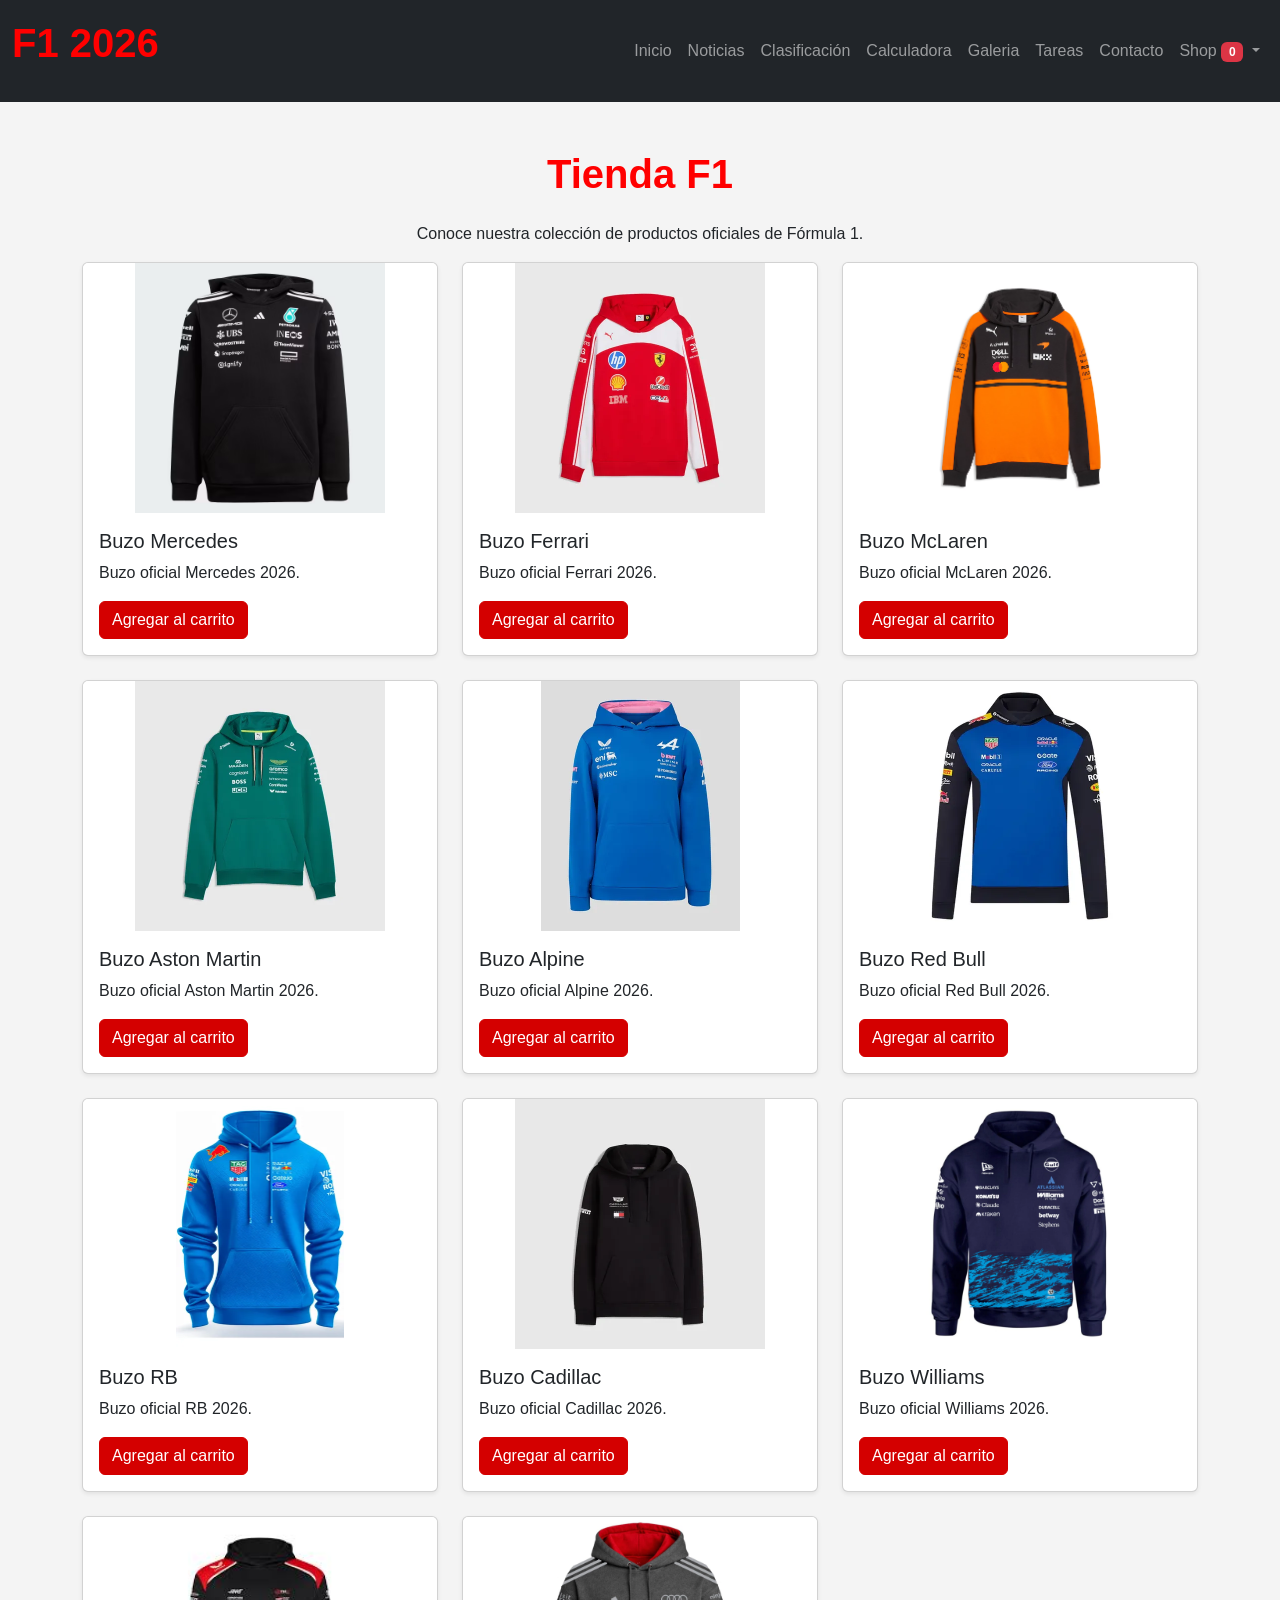
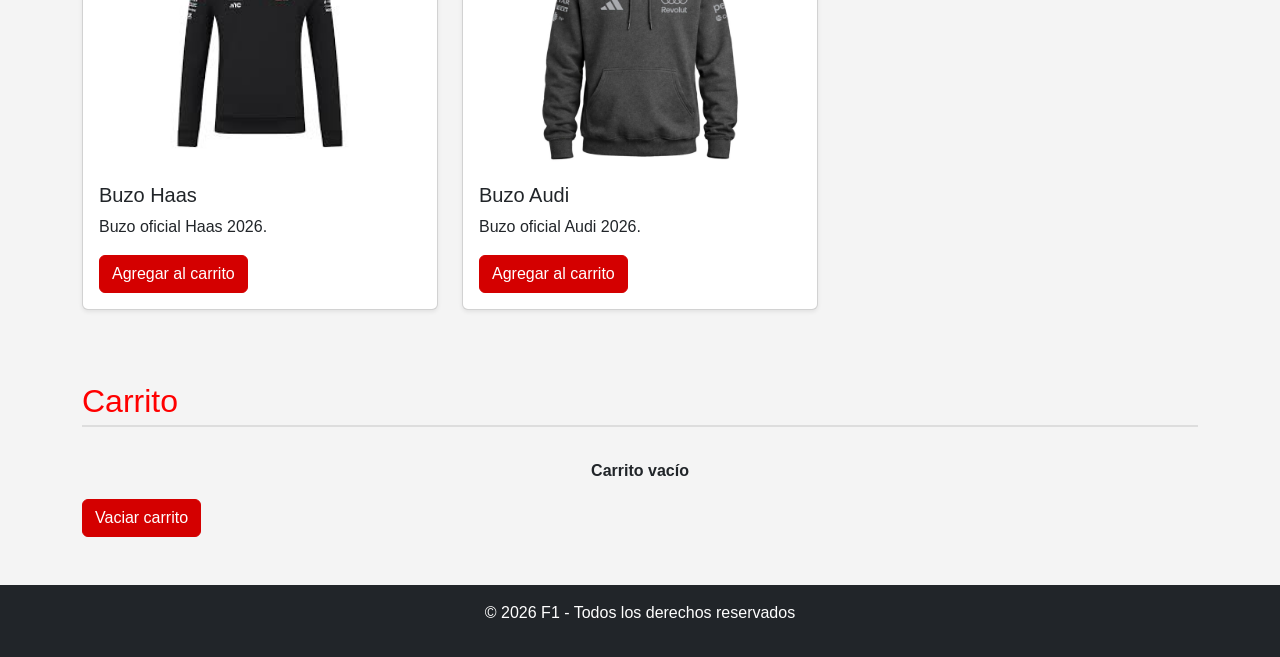
<file: shop.html>
<!DOCTYPE html>
<html lang="es">

<head>
    <meta charset="UTF-8">
    <meta name="viewport" content="width=device-width, initial-scale=1.0">
    <title>Shop F1</title>
    <link href="https://cdn.jsdelivr.net/npm/bootstrap@5.3.0/dist/css/bootstrap.min.css" rel="stylesheet">
    <link rel="stylesheet" href="style.css">
</head>

<body>

    <div id="mensaje-carrito" class="alert position-fixed top-0 start-50 translate-middle-x mt-3 text-center fade"
        style="z-index: 1050; display:none;">
    </div>

    <header>
        <!-- Navbar -->
        <nav class="navbar navbar-expand-lg navbar-dark bg-dark">
            <div class="container-fluid">
                <a class="navbar-brand titulo-principal" href="index.html">F1 2026</a>
                <button class="navbar-toggler" type="button" data-bs-toggle="collapse" data-bs-target="#navbarNav"
                    aria-controls="navbarNav" aria-expanded="false" aria-label="Toggle navigation">
                    <span class="navbar-toggler-icon"></span>
                </button>
                <div class="collapse navbar-collapse" id="navbarNav">
                    <ul class="navbar-nav ms-auto">
                        <li class="nav-item"><a class="nav-link" href="index.html">Inicio</a></li>
                        <li class="nav-item"><a class="nav-link" href="noticias.html">Noticias</a></li>
                        <li class="nav-item"><a class="nav-link" href="clasificacion.html">Clasificación</a></li>
                        <li class="nav-item"><a class="nav-link" href="calculadora.html">Calculadora</a></li>
                        <li class="nav-item"><a class="nav-link" href="galeria.html">Galeria</a></li>
                        <li class="nav-item"><a class="nav-link" href="tareas.html">Tareas</a></li>
                        <li class="nav-item"><a class="nav-link" href="contacto.html">Contacto</a></li>
                        <!-- Dropdown del carrito -->
                        <li class="nav-item dropdown">
                            <a class="nav-link dropdown-toggle" href="shop.html" id="navbarDropdown" role="button"
                                data-bs-toggle="dropdown" aria-expanded="false">
                                Shop <span id="navbar-cart-count" class="badge bg-danger">0</span>
                            </a>
                            <ul class="dropdown-menu dropdown-menu-end" aria-labelledby="navbarDropdown"
                                style="min-width: 250px;">
                                <li><span class="dropdown-item-text fw-bold">Carrito</span></li>
                                <li>
                                    <div id="navbar-cart-items" class="px-3 small">Carrito vacío</div>
                                </li>
                                <li>
                                    <hr class="dropdown-divider">
                                </li>
                                <li><a class="dropdown-item text-center" href="shop.html">Ver shop completo</a></li>
                            </ul>
                        </li>
                    </ul>
                </div>
            </div>
        </nav>
    </header>

    <!-- Sección Shop -->
    <main class="container my-5">
        <h1 class="titulo-principal text-center mb-4">Tienda F1</h1>
        <p class="text-center">Conoce nuestra colección de productos oficiales de Fórmula 1.</p>

        <div class="row">

            <div class="col-md-4 mb-4">
                <div class="card h-100 shadow-sm efecto-transicion">
                    <img src="img/buzos/buzo-mercedes.avif" class="card-img-top" alt="Buzo Mercedes">
                    <div class="card-body">
                        <h5 class="card-title">Buzo Mercedes</h5>
                        <p class="card-text">Buzo oficial Mercedes 2026.</p>
                        <button class="btn btn-danger add-to-cart" data-price="100000">Agregar al carrito</button>
                    </div>
                </div>
            </div>

            <div class="col-md-4 mb-4">
                <div class="card h-100 shadow-sm efecto-transicion">
                    <img src="img/buzos/buzo-ferrari.webp" class="card-img-top" alt="Buzo Ferrari">
                    <div class="card-body">
                        <h5 class="card-title">Buzo Ferrari</h5>
                        <p class="card-text">Buzo oficial Ferrari 2026.</p>
                        <button class="btn btn-danger add-to-cart" data-price="100000">Agregar al carrito</button>
                    </div>
                </div>
            </div>

            <div class="col-md-4 mb-4">
                <div class="card h-100 shadow-sm efecto-transicion">
                    <img src="img/buzos/buzo-mclaren.avif" class="card-img-top" alt="Buzo McLaren">
                    <div class="card-body">
                        <h5 class="card-title">Buzo McLaren</h5>
                        <p class="card-text">Buzo oficial McLaren 2026.</p>
                        <button class="btn btn-danger add-to-cart" data-price="100000">Agregar al carrito</button>
                    </div>
                </div>
            </div>

            <div class="col-md-4 mb-4">
                <div class="card h-100 shadow-sm efecto-transicion">
                    <img src="img/buzos/buzo-aston-martin.webp" class="card-img-top" alt="Buzo Aston Martin">
                    <div class="card-body">
                        <h5 class="card-title">Buzo Aston Martin</h5>
                        <p class="card-text">Buzo oficial Aston Martin 2026.</p>
                        <button class="btn btn-danger add-to-cart" data-price="70000">Agregar al carrito</button>
                    </div>
                </div>
            </div>

            <div class="col-md-4 mb-4">
                <div class="card h-100 shadow-sm efecto-transicion">
                    <img src="img/buzos/buzo-alpine.webp" class="card-img-top" alt="Buzo Alpine">
                    <div class="card-body">
                        <h5 class="card-title">Buzo Alpine</h5>
                        <p class="card-text">Buzo oficial Alpine 2026.</p>
                        <button class="btn btn-danger add-to-cart" data-price="70000">Agregar al carrito</button>
                    </div>
                </div>
            </div>

            <div class="col-md-4 mb-4">
                <div class="card h-100 shadow-sm efecto-transicion">
                    <img src="img/buzos/buzo-red-bull.webp" class="card-img-top" alt="Buzo Red Bull">
                    <div class="card-body">
                        <h5 class="card-title">Buzo Red Bull</h5>
                        <p class="card-text">Buzo oficial Red Bull 2026.</p>
                        <button class="btn btn-danger add-to-cart" data-price="100000">Agregar al carrito</button>
                    </div>
                </div>
            </div>

            <div class="col-md-4 mb-4">
                <div class="card h-100 shadow-sm efecto-transicion">
                    <img src="img/buzos/buzo-rb.webp" class="card-img-top" alt="Buzo RB">
                    <div class="card-body">
                        <h5 class="card-title">Buzo RB</h5>
                        <p class="card-text">Buzo oficial RB 2026.</p>
                        <button class="btn btn-danger add-to-cart" data-price="80000">Agregar al carrito</button>
                    </div>
                </div>
            </div>

            <div class="col-md-4 mb-4">
                <div class="card h-100 shadow-sm efecto-transicion">
                    <img src="img/buzos/buzo-cadillac.webp" class="card-img-top" alt="Buzo Cadillac">
                    <div class="card-body">
                        <h5 class="card-title">Buzo Cadillac</h5>
                        <p class="card-text">Buzo oficial Cadillac 2026.</p>
                        <button class="btn btn-danger add-to-cart" data-price="55000">Agregar al carrito</button>
                    </div>
                </div>
            </div>

            <div class="col-md-4 mb-4">
                <div class="card h-100 shadow-sm efecto-transicion">
                    <img src="img/buzos/buzo-williams.webp" class="card-img-top" alt="Buzo Williams">
                    <div class="card-body">
                        <h5 class="card-title">Buzo Williams</h5>
                        <p class="card-text">Buzo oficial Williams 2026.</p>
                        <button class="btn btn-danger add-to-cart" data-price="85000">Agregar al carrito</button>
                    </div>
                </div>
            </div>

            <div class="col-md-4 mb-4">
                <div class="card h-100 shadow-sm efecto-transicion">
                    <img src="img/buzos/buzo-haas.jpg" class="card-img-top" alt="Buzo Haas">
                    <div class="card-body">
                        <h5 class="card-title">Buzo Haas</h5>
                        <p class="card-text">Buzo oficial Haas 2026.</p>
                        <button class="btn btn-danger add-to-cart" data-price="80000">Agregar al carrito</button>
                    </div>
                </div>
            </div>

            <div class="col-md-4 mb-4">
                <div class="card h-100 shadow-sm efecto-transicion">
                    <img src="img/buzos/buzo-audi.webp" class="card-img-top" alt="Buzo Audi">
                    <div class="card-body">
                        <h5 class="card-title">Buzo Audi</h5>
                        <p class="card-text">Buzo oficial Audi 2026.</p>
                        <button class="btn btn-danger add-to-cart" data-price="90000">Agregar al carrito</button>
                    </div>
                </div>
            </div>

            <!-- Carrito -->
            <section class="mt-5">
                <h2 class="mb-3">Carrito</h2>
                <ul id="cart-list" class="list-group"></ul>
                <button id="vaciar-carrito" class="btn btn-danger mt-3">Vaciar carrito</button>
            </section>
    </main>

    <!-- Footer -->
    <footer class="bg-dark text-white text-center py-3 mt-5">
        <p>© 2026 F1 - Todos los derechos reservados</p>
    </footer>

    <!-- JS de Bootstrap -->
    <script src="https://cdn.jsdelivr.net/npm/bootstrap@5.3.0/dist/js/bootstrap.bundle.min.js"></script>

    <!-- Tu script -->
    <script src="shop.js"></script>

    <script src="navbar.js"></script>

</body>

</html>
</file>
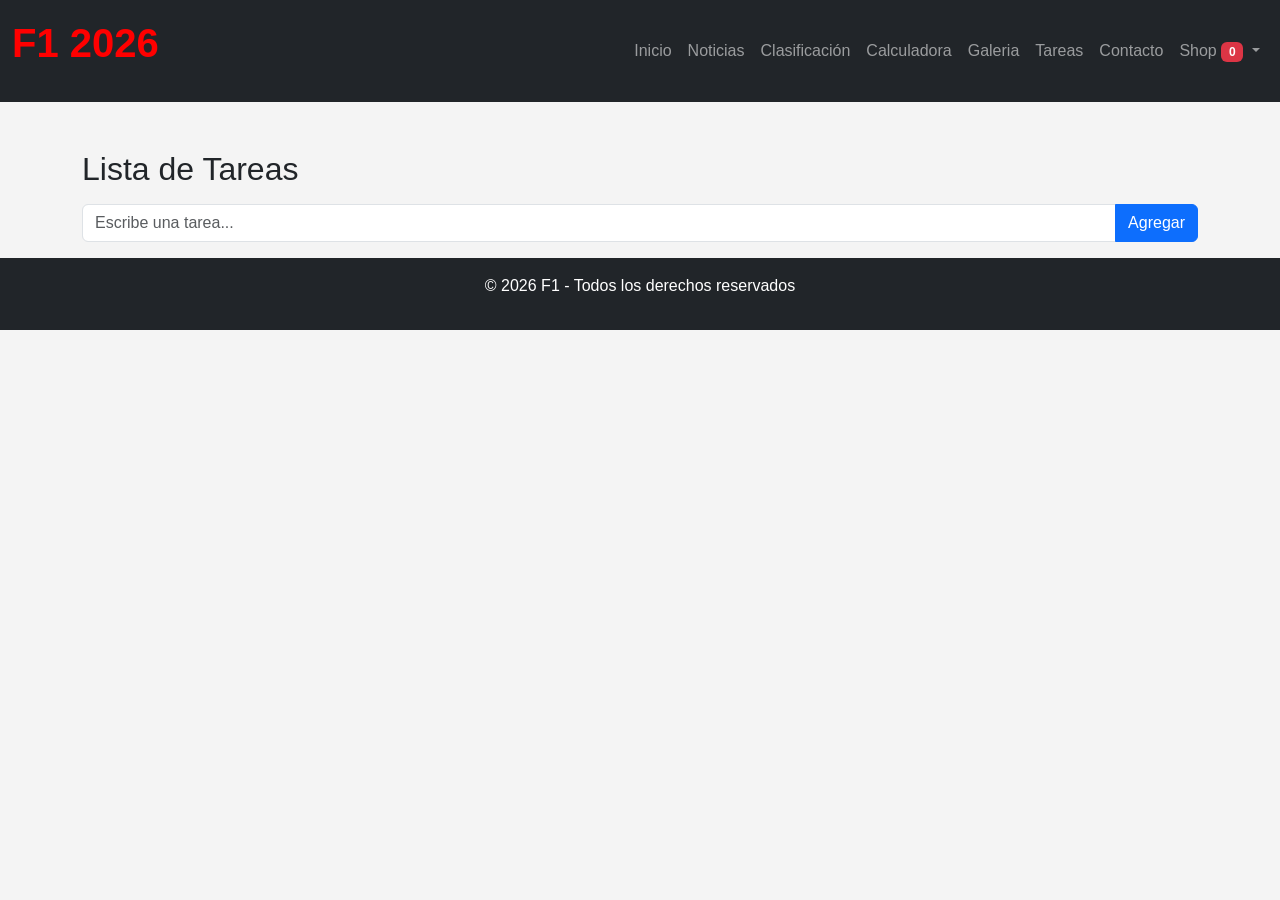
<file: tareas.html>
<!DOCTYPE html>
<html lang="es">

<head>
    <meta charset="UTF-8">
    <title>Lista de Tareas</title>
    <link href="https://cdn.jsdelivr.net/npm/bootstrap@5.3.0/dist/css/bootstrap.min.css" rel="stylesheet">
    <link rel="stylesheet" href="style.css">
</head>

<body>
    <header>
        <!-- Navbar -->
        <nav class="navbar navbar-expand-lg navbar-dark bg-dark">
            <div class="container-fluid">
                <a class="navbar-brand titulo-principal" href="index.html">F1 2026</a>
                <button class="navbar-toggler" type="button" data-bs-toggle="collapse" data-bs-target="#navbarNav"
                    aria-controls="navbarNav" aria-expanded="false" aria-label="Toggle navigation">
                    <span class="navbar-toggler-icon"></span>
                </button>
                <div class="collapse navbar-collapse" id="navbarNav">
                    <ul class="navbar-nav ms-auto">
                        <li class="nav-item"><a class="nav-link" href="index.html">Inicio</a></li>
                        <li class="nav-item"><a class="nav-link" href="noticias.html">Noticias</a></li>
                        <li class="nav-item"><a class="nav-link" href="clasificacion.html">Clasificación</a></li>
                        <li class="nav-item"><a class="nav-link" href="calculadora.html">Calculadora</a></li>
                        <li class="nav-item"><a class="nav-link" href="galeria.html">Galeria</a></li>
                        <li class="nav-item"><a class="nav-link" href="tareas.html">Tareas</a></li>
                        <li class="nav-item"><a class="nav-link" href="contacto.html">Contacto</a></li>
                        <!-- Dropdown del carrito -->
                        <li class="nav-item dropdown">
                            <a class="nav-link dropdown-toggle" href="shop.html" id="navbarDropdown" role="button"
                                data-bs-toggle="dropdown" aria-expanded="false">
                                Shop <span id="navbar-cart-count" class="badge bg-danger">0</span>
                            </a>
                            <ul class="dropdown-menu dropdown-menu-end" aria-labelledby="navbarDropdown"
                                style="min-width: 250px;">
                                <li><span class="dropdown-item-text fw-bold">Carrito</span></li>
                                <li>
                                    <div id="navbar-cart-items" class="px-3 small">Carrito vacío</div>
                                </li>
                                <li>
                                    <hr class="dropdown-divider">
                                </li>
                                <li><a class="dropdown-item text-center" href="shop.html">Ver shop completo</a></li>
                            </ul>
                        </li>
                    </ul>
                </div>
            </div>
        </nav>
    </header>

    <main class="container mt-5">
        <h2 class="mb-3">Lista de Tareas</h2>
        <div class="input-group mb-3">
            <input type="text" id="tarea-input" class="form-control" placeholder="Escribe una tarea...">
            <button id="agregar-tarea" class="btn btn-primary">Agregar</button>
        </div>
        <ul id="lista-tareas" class="list-group"></ul>
    </main>

    <footer class="bg-dark text-white text-center py-3">
        <p>© 2026 F1 - Todos los derechos reservados</p>
    </footer>

    <!-- Bootstrap -->
    <script src="https://cdn.jsdelivr.net/npm/bootstrap@5.3.0/dist/js/bootstrap.bundle.min.js"></script>
    <!-- Script de la lista de tareas -->
    <script src="tareas.js"></script>
    <!-- Script del navbar -->
    <script src="navbar.js"></script>
</body>

</html>
</file>
<file: style.css>
/* Fuente y colores generales */
body {
    font-family: 'Arial', sans-serif;
    background-color: #f4f4f4;
    margin: 0;
    padding: 0;
}

/* Clases personalizadas */
.titulo-principal {
    color: #ff0000;
    font-size: 2.5rem;
    font-weight: bold;
    margin-bottom: 1rem;
}

.imagen-sombra {
    box-shadow: 0 0 10px rgba(0, 0, 0, 0.3);
    border-radius: 8px;
}

.efecto-transicion {
    transition: transform 0.3s ease;
}

.efecto-transicion:hover {
    transform: scale(1.05);
}

/* Logos dentro de tablas */
table img {
    vertical-align: middle;
    margin-right: 8px;
    height: 40px;
}

/* Estilo para títulos de secciones */
section h2 {
    color: #ff0000;
    border-bottom: 2px solid #ddd;
    padding-bottom: 5px;
}

/* Espaciado en párrafos dentro de secciones */
section p {
    line-height: 1.6;
}

/* Footer */
footer {
    font-size: 1rem;
}

/* Responsividad con media queries */
@media (max-width: 768px) {
    .titulo-principal {
        font-size: 1.5em;
    }

    table {
        font-size: 0.9em;
    }

    nav ul {
        flex-direction: column;
        text-align: center;
    }
}

@media (max-width: 480px) {
    .titulo-principal {
        font-size: 1.2em;
    }

    section {
        padding: 10px;
        margin: 10px;
    }

    table th,
    table td {
        padding: 6px;
    }

    footer {
        font-size: 0.9em;
    }
}

/* Estilos para la tienda */
.card-img-top {
    height: 250px;          /* altura fija para uniformidad */
    object-fit: contain;    /* muestra la imagen completa */
    background-color: #fff; /* relleno por si sobra espacio */
    border-radius: 6px;
}

.card {
    transition: transform 0.3s ease, box-shadow 0.3s ease;
}

.card:hover {
    transform: scale(1.05);
    box-shadow: 0 8px 20px rgba(0,0,0,0.2);
}

/* Botones principales */
.btn-danger {
    background-color: #d40000;
    border-color: #d40000;
}

.btn-danger:hover {
    background-color: #b30000;
    border-color: #b30000;
}

/* Carrito */
#cart-list {
    max-width: 600px;
    margin: auto;
}

#cart-list li {
    display: flex;
    justify-content: space-between;
    align-items: center;
    padding: 8px 12px;
    border: 1px solid #ddd;
    margin-bottom: 5px;
    border-radius: 4px;
}

#cart-list li span {
    font-weight: bold;
}

/* Estilos para la calculadora */
#formCalculadora {
    transition: box-shadow 0.3s ease;
}

#formCalculadora:hover {
    box-shadow: 0 8px 20px rgba(0,0,0,0.2);
}

#resultado {
    color: #d40000; 
}

/* Animación fade para mensajes */
.alert.fade {
  opacity: 0;
  transition: opacity 0.5s ease-in-out;
}

.alert.show {
  opacity: 1;
}

/* Imagen principal de la galería */
#imagen-principal {
  width: 100%;
  max-height: 400px;     /* altura máxima uniforme */
  object-fit: cover;     /* recorta proporcionalmente */
  border-radius: 8px;
}

/* Miniaturas de la galería */
.galeria-thumb {
  width: 180px;          /* ancho fijo */
  height: 120px;         /* altura fija */
  object-fit: cover;     /* recorta proporcionalmente */
  border-radius: 6px;
  transition: transform 0.2s ease;
  cursor: pointer;
}

.galeria-thumb:hover {
  transform: scale(1.05); /* efecto al pasar el mouse */
}

/* Imagen dentro del modal */
#imagen-modal {
  width: 100%;
  max-height: 600px;     /* altura máxima uniforme */
  object-fit: contain;   /* se adapta sin recortar */
  border-radius: 8px;
}
</file>
